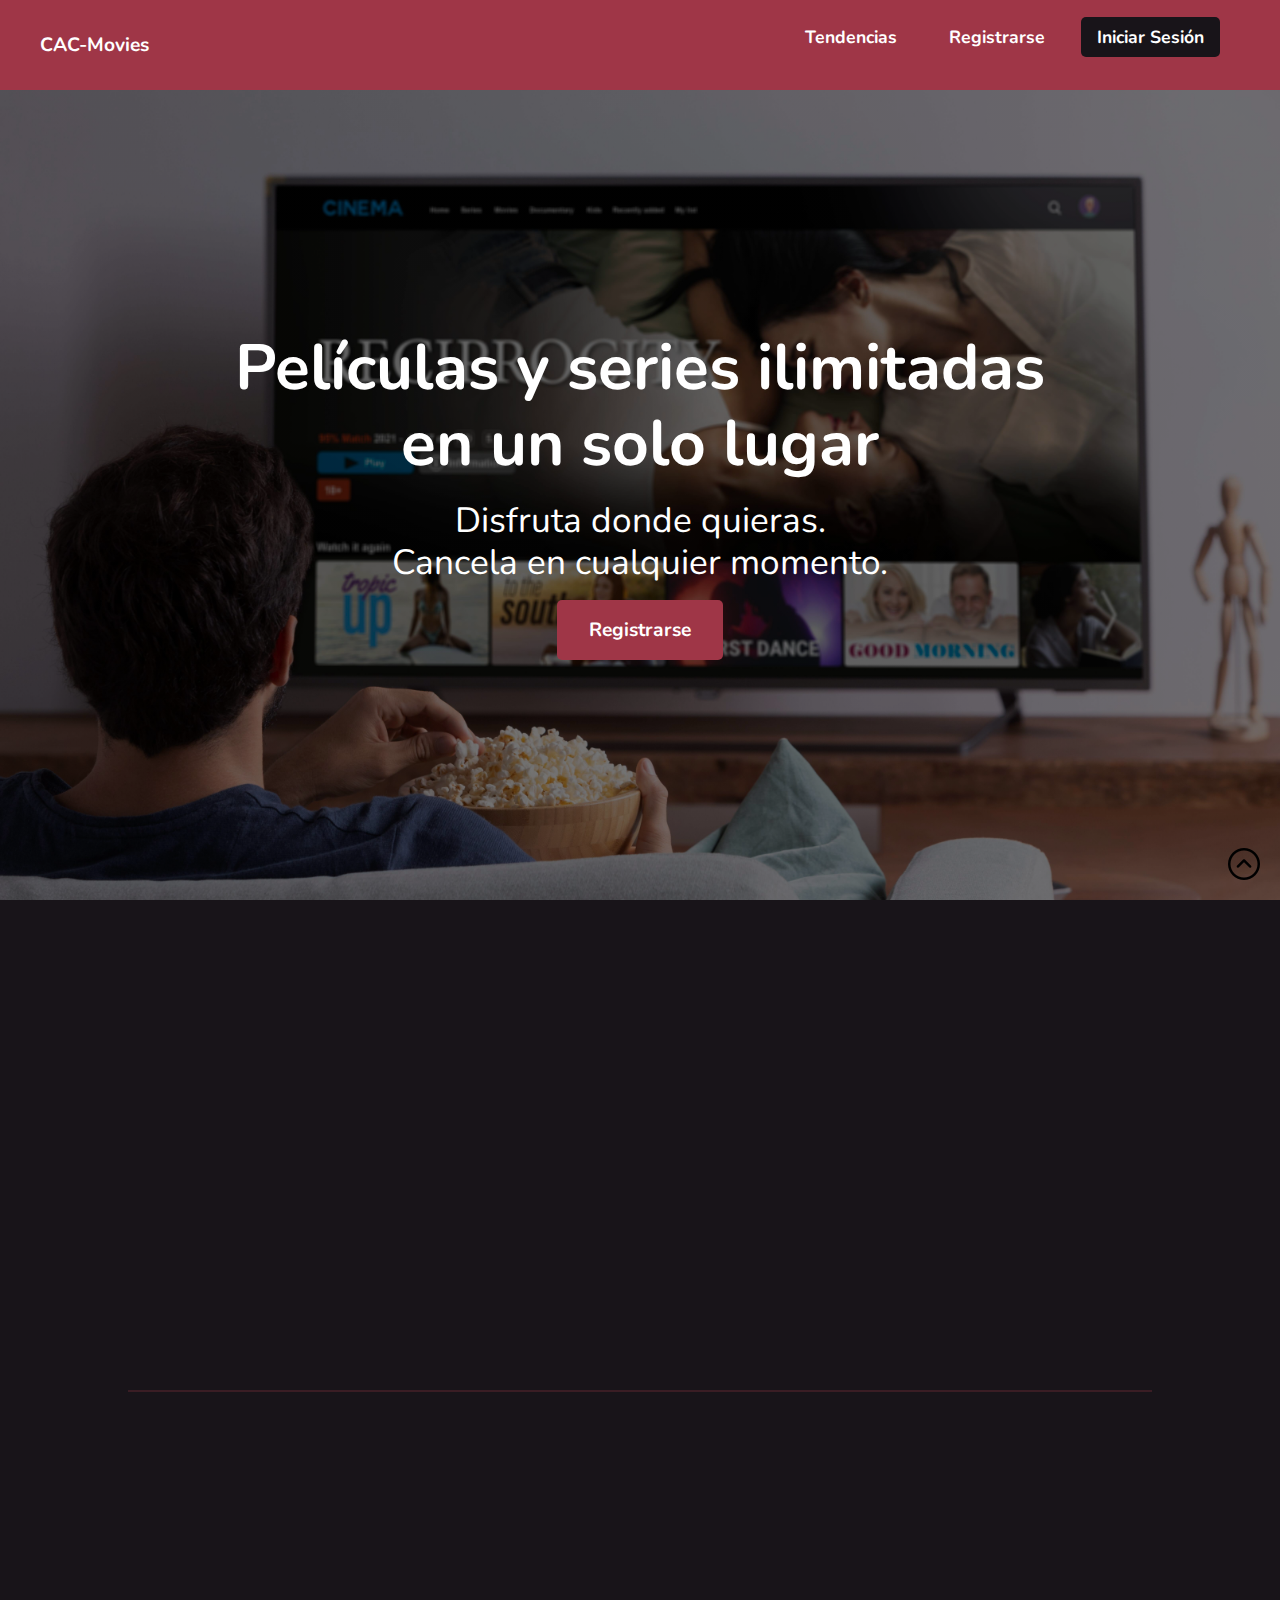
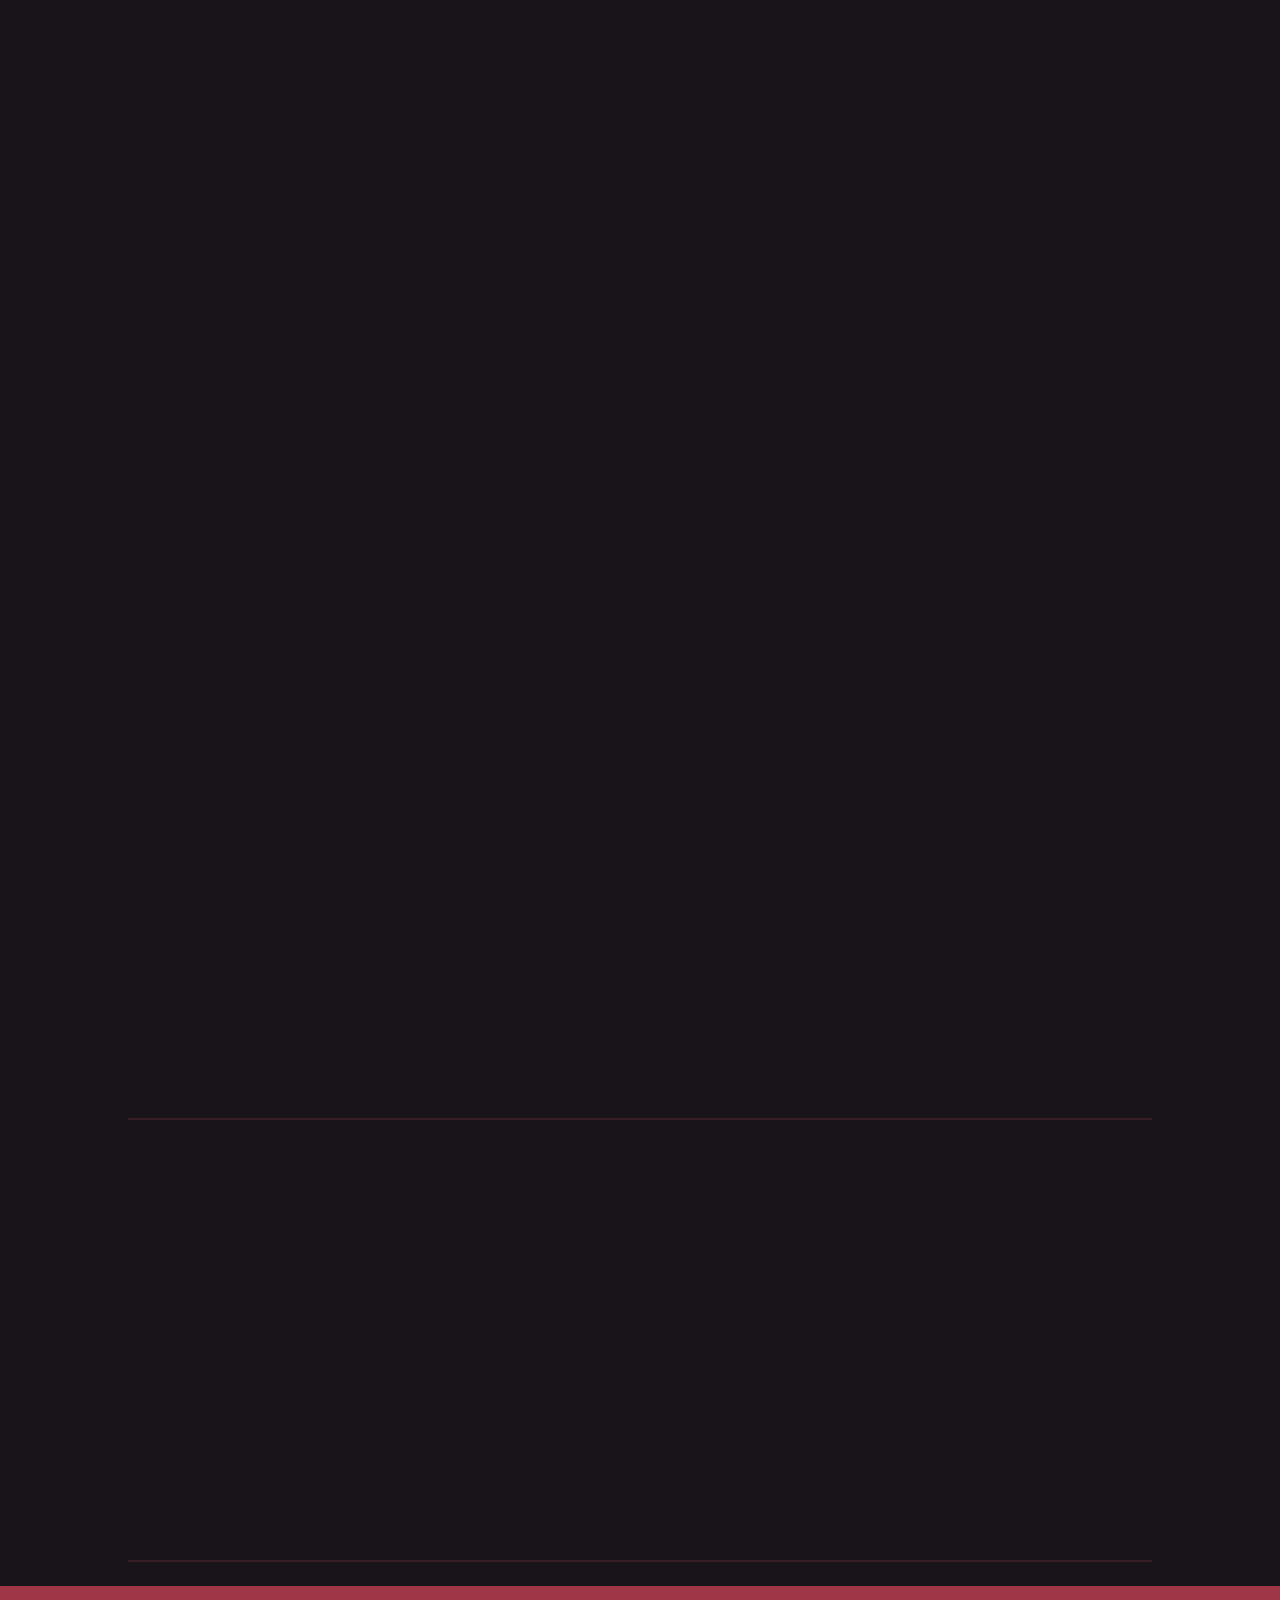
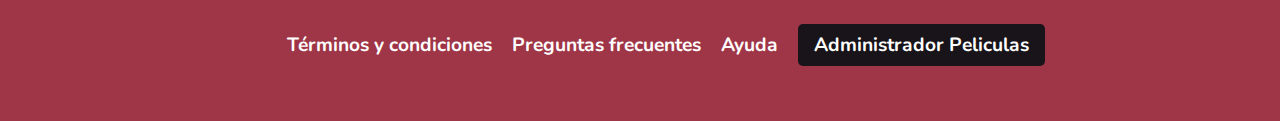
<file: index.html>
<!DOCTYPE html>
<html lang="es">

<head>
    <meta charset="UTF-8">
    <meta name="viewport" content="width=device-width, initial-scale=1.0">
    <title>CAC-MOVIES</title>
    <link rel="stylesheet" href="https://unpkg.com/aos@next/dist/aos.css">
    <link href="https://cdn.jsdelivr.net/npm/bootstrap@5.3.3/dist/css/bootstrap.min.css" rel="stylesheet"
        integrity="sha384-QWTKZyjpPEjISv5WaRU9OFeRpok6YctnYmDr5pNlyT2bRjXh0JMhjY6hW+ALEwIH" crossorigin="anonymous">
    <link rel="stylesheet" href="./css/style.css">
    <link
        href="https://fonts.googleapis.com/css2?family=Nunito:ital,wght@0,200;0,300;0,400;0,500;0,600;0,700;0,800;1,300&display=swap"
        rel="stylesheet">
    <link rel="shortcut icon" href="favicon.ico" type="image/x-icon">
</head>

<body>
    <header class="header">
        <nav class="navegacion">
            <a class="anclaLogo" href="#">
                <i class="fas fa-film" aria-hidden="true"></i>
                <span>CAC-Movies</span>
            </a>

            <ul class="listaNav">
                <li class="listaItem"><a class="linkNav" href="#tendencias">Tendencias</a> </li>
                <li class="listaItem"><a class="linkNav" href="./pages/registrarse.html">Registrarse</a></li>
                <li class="listaItem"><a class="linkNav iniciarSesion" href="./pages/iniciosesion.html">Iniciar
                        Sesión</a></li>
            </ul>
        </nav>
    </header>
    <main id="main" class="main">
        <section ata-aos="zoom-in" data-aos-duration="1000" class="sectionPrincipal">
            <h1 class="tituloPrincipal">Películas y series ilimitadas <br> en un solo lugar</h1>
            <h2 class="subtituloPrincipal">Disfruta donde quieras. <br> Cancela en cualquier momento.</h2>
            <a class="botonRegistrarse" href="./pages/registrarse.html">Registrarse</a>
        </section>
        <section data-aos="fade-up" data-aos-offset="300" data-aos-delay="50" data-aos-duration="1000"
            class="buscadorPrincipal">
            <h2 class="tituloSection">¿Qué estás buscando para ver?</h2>
            <form class="buscadorPeliculas">
                <input class="inputBuscador" type="text" placeholder="Buscar..." />
                <input class="botonBuscador" type="submit" value="Buscar" />
            </form>
        </section>
        <hr>
        <section id="tendencias" data-aos="fade-up" data-aos-offset="400" data-aos-delay="100" data-aos-duration="1000"
            class="peliculasTendencia">
            <h3 class="tituloSection">Las tendencias de hoy</h3>
            <div class="peliculas">
                <a href="./pages/detalle.html">
                    <div class="pelicula">
                        <img class="imgTendencia" src="./assets/img/peli_1.jpg" alt="The Beekeeper" loading="lazy">

                        <div class="tituloPelicula">
                            <h4>The Beekeeper</h4>
                        </div>
                    </div>
                </a>

                <a href="./pages/detalle.html">
                    <div class="pelicula">
                        <img class="imgTendencia" src="./assets/img/peli_2.jpg" alt="Badland Hunters" loading="lazy">

                        <div class="tituloPelicula">
                            <h4>Badland Hunters</h4>
                        </div>
                    </div>
                </a>

                <a href="./pages/detalle.html">
                    <div class="pelicula">
                        <img class="imgTendencia" src="./assets/img/peli_3.jpg" alt="The Marvels" loading="lazy">

                        <div class="tituloPelicula">
                            <h4>The Marvels</h4>
                        </div>
                    </div>
                </a>

                <a href="./pages/detalle.html">
                    <div class="pelicula">
                        <img class="imgTendencia" src="./assets/img/peli_4.jpg" alt="Wonka" loading="lazy">

                        <div class="tituloPelicula">
                            <h4>Wonka</h4>
                        </div>
                    </div>
                </a>

                <a href="./pages/detalle.html">
                    <div class="pelicula">
                        <img class="imgTendencia" src="./assets/img/peli_5.jpg" alt="Aquaman and the Lost Kingdom"
                            loading="lazy">

                        <div class="tituloPelicula">
                            <h4>Aquaman and the Lost Kingdom</h4>
                        </div>
                    </div>
                </a>

                <a href="./pages/detalle.html">
                    <div class="pelicula">
                        <img class="imgTendencia" src="./assets/img/peli_6.jpg" alt="Migration" loading="lazy">

                        <div class="tituloPelicula">
                            <h4>Migration</h4>
                        </div>
                    </div>
                </a>

                <a href="./pages/detalle.html">
                    <div class="pelicula">
                        <img class="imgTendencia" src="./assets/img/peli_7.jpg" alt="Sixty Minutes" loading="lazy">

                        <div class="tituloPelicula">
                            <h4>Sixty Minutes</h4>
                        </div>
                    </div>
                </a>

                <a href="./pages/detalle.html">
                    <div class="pelicula">
                        <img class="imgTendencia" src="./assets/img/peli_8.jpg" alt="Wish" loading="lazy">

                        <div class="tituloPelicula">
                            <h4>Wish</h4>
                        </div>
                    </div>
                </a>

                <a href="./pages/detalle.html">
                    <div class="pelicula">
                        <img class="imgTendencia" src="./assets/img/peli_9.jpg" alt="The Masked Saint" loading="lazy">

                        <div class="tituloPelicula">
                            <h4>The Masked Saint</h4>
                        </div>
                    </div>
                </a>

                <a href="./pages/detalle.html">
                    <div class="pelicula">
                        <img class="imgTendencia" src="./assets/img/peli_10.jpg" alt="Due Justice" loading="lazy">

                        <div class="tituloPelicula">
                            <h4>Due Justice</h4>
                        </div>
                    </div>
                </a>

                <a href="./pages/detalle.html">
                    <div class="pelicula">
                        <img class="imgTendencia" src="./assets/img/peli_11.jpg" alt="Orion and the Darke"
                            loading="lazy">

                        <div class="tituloPelicula">
                            <h4>Orion and the Darke</h4>
                        </div>
                    </div>
                </a>

                <a href="./pages/detalle.html">
                    <div class="pelicula">
                        <img class="imgTendencia" src="./assets/img/peli_12.jpg" alt="Genghis Khan" loading="lazy">

                        <div class="tituloPelicula">
                            <h4>Genghis Khan</h4>
                        </div>
                    </div>
                </a>
            </div>
            <button class="boton anterior">Anterior</button>
            <button class="boton siguiente">Siguiente</button>
        </section>
        <hr>
        <section data-aos="fade-up" data-aos-offset="200" data-aos-delay="100" data-aos-duration="2000"
            class="peliculasAclamadas">
            <h3 class="tituloSection">Las más aclamadas</h3>
            <div class="aclamadas">
                <div class="peliculaItem">
                    <img class="imgAclamada" src="./assets/img/aclamada_1.jpg" alt="aclamada_1" loading="lazy">
                </div>
                <div class="peliculaItem">
                    <img class="imgAclamada" src="./assets/img/aclamada_2.jpg" alt="aclamada_2" loading="lazy">
                </div>
                <div class="peliculaItem">
                    <img class="imgAclamada" src="./assets/img/aclamada_3.jpg" alt="aclamada_3" loading="lazy">
                </div>
                <div class="peliculaItem">
                    <img class="imgAclamada" src="./assets/img/aclamada_4.jpg" alt="aclamada_4" loading="lazy">
                </div>
                <div class="peliculaItem">
                    <img class="imgAclamada" src="./assets/img/aclamada_5.jpg" alt="aclamada_5" loading="lazy">
                </div>
                <div class="peliculaItem">
                    <img class="imgAclamada" src="./assets/img/aclamada_6.jpg" alt="aclamada_6" loading="lazy">
                </div>
                <div class="peliculaItem">
                    <img class="imgAclamada" src="./assets/img/aclamada_7.jpg" alt="aclamada_7" loading="lazy">
                </div>
                <div class="peliculaItem">
                    <img class="imgAclamada" src="./assets/img/aclamada_8.jpg" alt="aclamada_8" loading="lazy">
                </div>
                <div class="peliculaItem">
                    <img class="imgAclamada" src="./assets/img/aclamada_9.jpg" alt="aclamada_9" loading="lazy">
                </div>
                <div class="peliculaItem">
                    <img class="imgAclamada" src="./assets/img/aclamada_10.jpg" alt="aclamada_10" loading="lazy">
                </div>
                <div class="peliculaItem">
                    <img class="imgAclamada" src="./assets/img/aclamada_11.jpg" alt="aclamada_11" loading="lazy">
                </div>
                <div class="peliculaItem">
                    <img class="imgAclamada" src="./assets/img/aclamada_12.jpg" alt="aclamada_12" loading="lazy">
                </div>
            </div>
        </section>
        <hr>
        
    </main>
    <br>

    <footer class="footer">
        <nav class="navegacion">
            <ul class="listaNav">
                <li class="listaItem"><a class="linkNav" href="">Términos y condiciones</a></li>
                <li class="listaItem"><a class="linkNav" href="">Preguntas frecuentes</a></li>
                <li class="listaItem"><a class="linkNav" href="">Ayuda</a></li>
                <li class="listaItem"><a class="linkNav administradorPeliculas" href="">Administrador Peliculas</a></li>
            </ul>
        </nav>

        <a href="#main" class="flechaArriba">
            <img src="./assets/img/flecha-hacia-arriba.png" alt="ir arriba flecha">
        </a>
    </footer>

    <script src="https://unpkg.com/aos@next/dist/aos.js"></script>
    <script>
        AOS.init();
    </script>
    <script src="https://cdn.jsdelivr.net/npm/bootstrap@5.3.3/dist/js/bootstrap.bundle.min.js"
        integrity="sha384-YvpcrYf0tY3lHB60NNkmXc5s9fDVZLESaAA55NDzOxhy9GkcIdslK1eN7N6jIeHz"
        crossorigin="anonymous"></script>
</body>

</html>
</file>
<file: css/style.css>
* {
    margin: 0;
    padding: 0;
    box-sizing: border-box;
    font-family: 'Nunito', sans-serif;
}

@keyframes tilt-n-move-shaking {
    0% {
        transform: translate(0, 0) rotate(0deg);
    }

    25% {
        transform: translate(5px, 5px) rotate(5deg);
    }

    50% {
        transform: translate(0, 0) rotate(0eg);
    }

    75% {
        transform: translate(-5px, 5px) rotate(-5deg);
    }

    100% {
        transform: translate(0, 0) rotate(0deg);
    }
}

/* width */
::-webkit-scrollbar {
    width: 10px;
}

/* Track */
::-webkit-scrollbar-track {
    background: rgb(23, 23, 23);
}

/* Handle */
::-webkit-scrollbar-thumb {
    background: #9f3647;
}

/* Handle on hover */
::-webkit-scrollbar-thumb:hover {
    background: #9f3647;
}

body {
    background-color: #181419;
    color: white;
    /* scrollbar-color: #9f3647  #181419; /*nuevo
     scrollbar-width: thin;*/
}

/*ESTILOS HEADER PARA ESCRITORIO*/
.header {
    background-color: #9f3647;
    color: #ffffff;
    height: 10vh;
    position: sticky;
    top: 0;
    z-index: 10;

    .navegacion {
        display: flex;
        justify-content: space-between;
        align-items: center;
        margin-left: 40px;
        margin-right: 40px;
        padding: 1.5rem 0;

        .anclaLogo {
            text-decoration: none;
            color: #ffffff;
            font-weight: 700;
            font-size: 1.2rem;

            /*animacion hover*/
            &:hover {
                animation: tilt-n-move-shaking 0.25s infinite;
            }
        }

        .listaNav {
            list-style: none;
            display: flex;
            align-items: center;

            .listaItem {
                margin-right: 20px;

                .linkNav {
                    text-decoration: none;
                    color: #ffffff;
                    font-weight: 700;
                    font-size: 1.1rem;
                    padding: 0.5rem 1rem;
                    /* Agregar efecto de botón presionado */
                    transition: transform 0.3s, box-shadow 0.3s;

                    &:hover {
                        transform: scale(0.95);
                        box-shadow: 0 0 10px rgba(0, 0, 0, 0.3);
                        border-radius: 5px;
                    }
                }

                .linkNav.iniciarSesion {
                    background-color: #181419;
                    color: white;

                    border-radius: 5px;
                    /* Agregar efecto de botón presionado */
                    transition: transform 0.3s, box-shadow 0.3s;

                    &:hover {
                        background-color: #9f3647;
                        /* transform: scale(0.95);
                         box-shadow: 0 0 10px rgba(0, 0, 0, 0.3);*/
                    }
                }
            }

        }
    }

}

/*ESTILOS PARA HEADER MOBILE Y TABLET*/

@media (max-width: 768px) {
    .header {
        height: initial;

        .navegacion {
            margin-left: 10px;
            margin-right: 10px;
            flex-direction: column;
            row-gap: 20px;

            .anclaLogo {
                font-size: 1.2rem;
                font-weight: 700;
            }

            .listaNav {

                padding: initial;

                .listaItem {
                    .linkNav {
                        font-weight: 400;
                        margin-right: initial;
                        font-size: 1rem;
                        padding: 0.2rem;

                    }

                }
            }
        }
    }
}

/*ESTILOS PARA MAIN ESCRITORIO*/
.main {
    .sectionPrincipal {
        color: white;
        background: linear-gradient(to right top, #0000008a, #0000008a), url(../assets/img/banner-bg.jpg);
        background-size: cover;
        background-position: center;
        height: 90vh;
        display: flex;
        flex-direction: column;
        justify-content: center;
        align-items: center;
        text-align: center;

        .tituloPrincipal {
            font-size: 4rem;
            font-weight: 700;
            margin-bottom: 1rem;
        }

        .subtituloPrincipal {
            font-size: 2.2rem;
            font-weight: 400;
            margin-bottom: 1rem;
        }

        .botonRegistrarse {
            background-color: #9f3647;
            color: #ffffff;
            padding: 1rem 2rem;
            border-radius: 5px;
            font-size: 1.2rem;
            font-weight: 700;
            text-decoration: none;
            /* Agregar efecto de botón presionado */
            transition: transform 0.3s, box-shadow 0.3s;

            &:hover {
                background-color: #9f3647;
                transform: scale(0.95);
                box-shadow: 0 0 10px rgba(255, 255, 255, 0.3);
            }
        }
    }

    .buscadorPrincipal {
        background-color: #181419;
        color: white;
        height: 50vh;
        display: flex;
        flex-direction: column;
        justify-content: center;
        align-items: center;

        .tituloSection {
            font-size: 2.5rem;
            font-weight: 700;
            margin-bottom: 1rem;
        }

        .buscadorPeliculas {
            display: flex;
            justify-content: center;
            align-items: center;
            margin-top: 1rem;

            .inputBuscador {
                border: 2px solid white;
                border-radius: 25px;
                color: #ffffff;
                font-size: 1.2rem;
                height: 50px;
                margin: 20px 0px;
                outline: none;
                padding: 0px 20px;
                width: 500px;
            }

            .botonBuscador {
                background-color: #9f3647;
                display: inline-block;
                color: #ffffff;
                height: 50px;
                margin: 20px 10px;
                padding: 0 20px;
                border-radius: 25px;
                font-size: 1.2rem;
                font-weight: 700;
                border: 2px solid white;
                text-align: center;
                /* Agregar efecto de botón presionado */
                transition: transform 0.3s, box-shadow 0.3s;

                &:hover {
                    background-color: #9f3647;
                    transform: scale(0.95);
                    box-shadow: 0 0 10px rgba(255, 255, 255, 0.3);
                }
            }
        }

    }

    .peliculasTendencia {
        width: 80%;
        margin: 0 auto;
        text-align: center;
        margin-top: 10px;

        .tituloSection {
            font-size: 2.5rem;
            font-weight: 700;
            margin-bottom: 40px;
        }

        .peliculas {
            display: flex;
            justify-content: center;
            flex-wrap: wrap;
            gap: 60px;

            a {
                text-decoration: none;
                color: #ffffff;

                .pelicula {
                    width: 200px;
                    height: 300px;
                    position: relative;
                    overflow: hidden;
                    border-radius: 10px;
                    transition: all 0.5s ease;

                    .imgTendencia {
                        width: 100%;
                        height: 100%;
                        object-fit: cover;
                        border-radius: 10px;
                    }

                    .tituloPelicula {
                        z-index: 2;
                        position: absolute;
                        text-align: center;
                        top: 50%;
                        left: 50%;
                        max-width: 20rem;
                        width: 100%;
                        transform: translateY(-50%) translateX(-50%);

                        h4 {
                            font-size: 2rem;
                            font-weight: bold;
                            opacity: 0;
                            margin-bottom: 0.5rem;
                            letter-spacing: 0.1rem;
                            transition: opacity 0.5s ease-in-out;

                        }
                    }

                    &:hover {
                        box-shadow: 0 0 30px #9f3648cd;
                        transform: scale(1.1);

                    }

                    &:hover h4 {
                        opacity: 1;

                    }

                    &:hover::before {
                        content: '';
                        position: absolute;
                        top: 0;
                        left: 0;
                        width: 100%;
                        height: 100%;
                        border-radius: 10px;
                        background-color: #9f3648;
                        /* Color rojo transparente */
                        z-index: 1;
                        /* Para asegurarse de que esté sobre la imagen */
                    }
                }
            }

        }

        .boton {
            border: 1px solid white;
            box-sizing: content-box;
            margin-top: 50px;
            margin-left: 20px;
            background-color: #9f3647;
            color: #ffffff;
            padding: 1rem 1rem;
            border-radius: 5px;
            font-size: 1rem;
            font-weight: 500;
            text-decoration: none;
            margin-bottom: 60px;
            /* Agregar efecto de botón presionado */
            transition: transform 0.3s, box-shadow 0.3s;

            &:hover {
                background-color: #9f3647;
                transform: scale(0.95);
                box-shadow: 0 0 10px rgba(255, 255, 255, 0.3);
            }

        }
    }

    .peliculasAclamadas {
        width: 80%;
        margin: 0 auto;
        text-align: center;
        margin-top: 10px;
        margin-bottom: 60px;

        .tituloSection {
            font-size: 2.5rem;
            font-weight: 700;
            margin-bottom: 40px;
        }

        .aclamadas {
            overflow-x: scroll;
            overflow-y: hidden;
            width: 100%;
            display: flex;
            justify-content: flex-start;
            align-items: flex-start;
            padding: 0px 0px 40px 0px;

            .peliculaItem {
                border-radius: 25px;
                width: 170px;
                min-width: 170px;
                font-size: 20px;
                cursor: pointer;
                margin-left: 30px;
                display: flex;
                flex-direction: column;
                justify-content: space-between;

                .imgAclamada {
                    border-radius: 5%;
                    width: 95%;
                    height: 95%;
                    object-fit: cover;
                }

            }


        }
    }

}

@media (max-width: 768px) {
    .main {
        .sectionPrincipal {
            height: 60vh;

            .tituloPrincipal {
                font-size: 2.5rem;
            }

            .subtituloPrincipal {
                font-size: 1.5rem;
            }

            .botonRegistrarse {
                padding: 0.8rem 1.5rem;
                font-size: 1rem;
            }
        }

        .buscadorPrincipal {
            height: 30vh;

            .tituloSection {
                font-size: 1.6rem;
            }

            .buscadorPeliculas {
                .inputBuscador {
                    font-size: 1rem;
                    height: 40px;
                    width: 300px;
                }

                .botonBuscador {
                    height: 40px;
                    padding: 0 15px;
                    font-size: 1rem;
                }
            }
        }

        .peliculasTendencia {
            width: 95%;

            .tituloSection {
                font-size: 2rem;
            }

            .peliculas {
                flex-direction: column;
                justify-content: center;
                align-items: center;

                a {
                    width: 100%;

                    .pelicula {
                        width: 100%;
                        height: 500px;

                        .tituloPelicula {
                            h4 {
                                font-size: 1rem;
                            }
                        }

                    }
                }

                &:hover {
                    box-shadow: initial;
                    transform: scale(0.9);

                }

            }

            .boton {
                padding: 0.8rem 0.8rem;
                font-size: 0.8rem;
            }
        }

        .peliculasAclamadas {
            .tituloSection {
                font-size: 2rem;
            }

            .aclamadas {
                .peliculaItem {
                    width: 150px;
                    min-width: 150px;
                    font-size: 15px;
                    margin-left: 20px;

                    .imgAclamada {
                        width: 90%;
                        height: 90%;
                    }
                }
            }
        }
    }
}

/*ESTILOS ESCRITORIO FOOTER*/
.footer {
    background-color: #9f3647;
    color: #ffffff;
    height: 15vh;
    display: flex;
    justify-content: center;
    align-items: center;

    .listaNav {
        list-style: none;
        display: flex;
        align-items: center;

        .listaItem {
            margin-left: 20px;

            .linkNav {
                text-decoration: none;
                color: #ffffff;
                font-weight: 700;
                font-size: 1.2rem;
            }

            .administradorPeliculas {
                background-color: #181419;
                color: white;
                padding: 0.5rem 1rem;
                border-radius: 5px;
            }
        }
    }

    .flechaArriba {
        position: fixed;
        bottom: 20px;
        right: 20px;
        color: white;
        cursor: pointer;
    }
}

/*ESTILOS FOOTER CELULAR Y TABLET CHICA*/
@media (max-width: 768px) {
    .footer {
        height: initial;
        padding-top: 15px;
        padding-bottom: 20px;

        .listaNav {
            flex-direction: column;

            row-gap: 15px;

            .listaItem {

                .linkNav {
                    font-size: 1rem;
                }

                .administradorPeliculas {
                    padding: 0.5rem 0.8rem;
                }
            }
        }
    }
}

/*ESTILOS ESCRITORIO PARA PAGINA Registrarse */
.bodyRegistrarse {
    height: 100vh;
    background: linear-gradient(to right top, #24242473, #24242473), url("../assets/img/bg-register.jpg");
    background-size: cover;
    background-position: center;

    .headerRegistrarse {
        color: #ffffff;
        height: 8vh;
        padding: 30px;

        .anclaLogo {
            text-decoration: none;
            color: #ffffff;
            font-weight: 700;
            font-size: 1.2rem;

            /*animacion hover*/
            &:hover {
                animation: tilt-n-move-shaking 0.25s infinite;
            }
        }
    }

    .main {

        /*seccion de registrarse.html*/
        .seccionRegistrarse {
            background-color: rgb(42, 42, 42);
            width: 30%;
            margin: 0 auto;
            border-radius: 5px;
            padding: 40px 20px;
            display: flex;
            flex-direction: column;
            justify-content: center;
            align-items: center;
            height: 90vh;
            font-size: 1.2rem;

            .tituloRegistrarse {
                font-size: 2.5rem;
                font-weight: 700;
                margin-bottom: 20px;
            }

            /*seleccionar todos los input menos el checkbox*/
            form {
                width: 100%;
                padding: 40px;

                input:not(.check, .boton),
                select {
                    width: 100%;
                    margin-bottom: 20px;
                    height: 40px;
                    padding: 0px 20px;
                    font-size: 1.2rem;
                    border-radius: 20px;
                    border: 2px solid #9f3647;
                    background-color: #333333;
                    outline: none;
                    color: white;
                }

                .terminos {
                    font-size: 0.8rem;
                    display: flex;
                    align-items: center;
                    margin-bottom: 20px;

                    .textoCheck {
                        margin-left: 10px;
                    }
                }

                .boton {
                    width: 87%;
                    box-sizing: content-box;
                    background-color: #9f3647;
                    border: 2px solid #9f3647;
                    color: #ffffff;
                    padding: 1rem 1rem;
                    border-radius: 5px;
                    font-size: 1rem;
                    font-weight: 500;

                }

                .ayuda {
                    margin-top: 40px;
                    font-size: 1rem;
                    text-decoration: none;
                    color: #787878;
                    font-weight: 400;

                }
            }

        }

    }
}

/*media querys para mobile PAGINA registrarse*/
@media (max-width: 1200px) {
    .bodyRegistrarse {
        .headerRegistrarse {
            padding: 20px;

            .anclaLogo {
                font-size: 1rem;
            }
        }

        .main {
            .seccionRegistrarse {
                width: 95%;
                padding: 10px 10px;

                .tituloRegistrarse {
                    font-size: 2rem;
                }

                form {
                    width: 100%;
                    text-align: center;

                    input:not(.check, .boton),
                    select {
                        width: 80%;
                        height: 35px;
                        font-size: 1rem;
                    }

                    .terminos {
                        width: 80%;
                        margin: 0 auto;
                        font-size: 0.7rem;
                    }

                    .boton {
                        margin-top: 20px;
                        margin-bottom: 20px;
                        width: 70%;
                        padding: 0.8rem 0.8rem;
                        font-size: 0.8rem;
                    }

                    .ayuda {
                        text-align: left;
                        font-size: 0.8rem;
                    }
                }

            }
        }
    }

}

/*ESTILOS ESCRITORIO Detalle Mario*/
.mainDetalle {

    .detalle {
        padding-top: 50px;
        background: linear-gradient(to right top, #6d6969a7, #6d6969a7), url("../assets/img/mario-bg.jpg");
        background-size: cover;
        background-position: center;
        height: 70vh;

        .contenedorDetalle {
            width: 75%;
            margin: 0 auto;
            display: flex;
            justify-content: center;
            align-items: center;
            column-gap: 60px;

            img {
                border-radius: 20px;
            }

            .textoDetalle {
                h1 {
                    font-size: 2.2rem;
                    font-weight: 700;
                }

                h2 {
                    margin-top: 20px;
                }

                .contenedorCreditos {
                    margin-top: 20px;
                    display: flex;
                    justify-content: space-between;
                }
            }
        }



    }

    .trailer {
        padding-top: 150px;
        padding-bottom: 100px;
        width: 75%;
        margin: 0 auto;
        display: flex;
        justify-content: space-between;
        align-items: center;
        column-gap: 70px;

        .contenedorInfo {
            .redes {
                margin-bottom: 20px;

                ul {
                    list-style: none;
                    display: flex;
                    column-gap: 20px;

                    li {
                        a {
                            text-decoration: none;
                            color: #ffffff;
                            font-size: 2.5rem;
                            margin-right: 50px;
                        }
                    }

                }
            }

            .info {
                table {
                    width: 100%;

                    tr {
                        td {
                            font-size: 1.2rem;
                            padding: 10px 0px;
                        }
                    }
                }
            }
        }
    }

}

/*ESTILOS MOBILE Y TABLETS DETALLE*/
@media screen and (max-width:1200px) {
    .mainDetalle {
        .detalle {
            height: initial;

            .contenedorDetalle {
                flex-direction: column;
                row-gap: 20px;

                img {
                    width: 100%;
                    height: 300px;
                }

                .textoDetalle {
                    h1 {
                        font-size: 1.5rem;
                    }

                    h2 {
                        font-size: 1rem;
                    }

                    .contenedorCreditos {
                        flex-direction: column;
                        row-gap: 10px;
                    }
                }
            }
        }

        .trailer {
            width: 95%;
            padding-top: 50px;
            padding-bottom: 50px;
            flex-direction: column;
            row-gap: 20px;

            .contenedorTrailer {
                width: 100%;

                h2 {
                    margin-bottom: 20px;
                }

                iframe {
                    width: 100%;
                    height: 300px;

                }
            }

            .contenedorInfo {
                width: 100%;

                .redes {
                    width: 100%;

                    ul {
                        width: 100%;
                        display: flex;
                        justify-content: space-between;

                        li {
                            a {
                                font-size: 2rem;
                                margin-right: 20px;
                            }
                        }
                    }
                }

                .info {
                    table {
                        tr {
                            td {
                                font-size: 1rem;
                            }
                        }
                    }
                }
            }
        }
    }
}

hr {
    border: 1px solid #9f3647;
    width: 80%;
    margin: 0 auto;
    margin-top: 40px;
}
</file>
